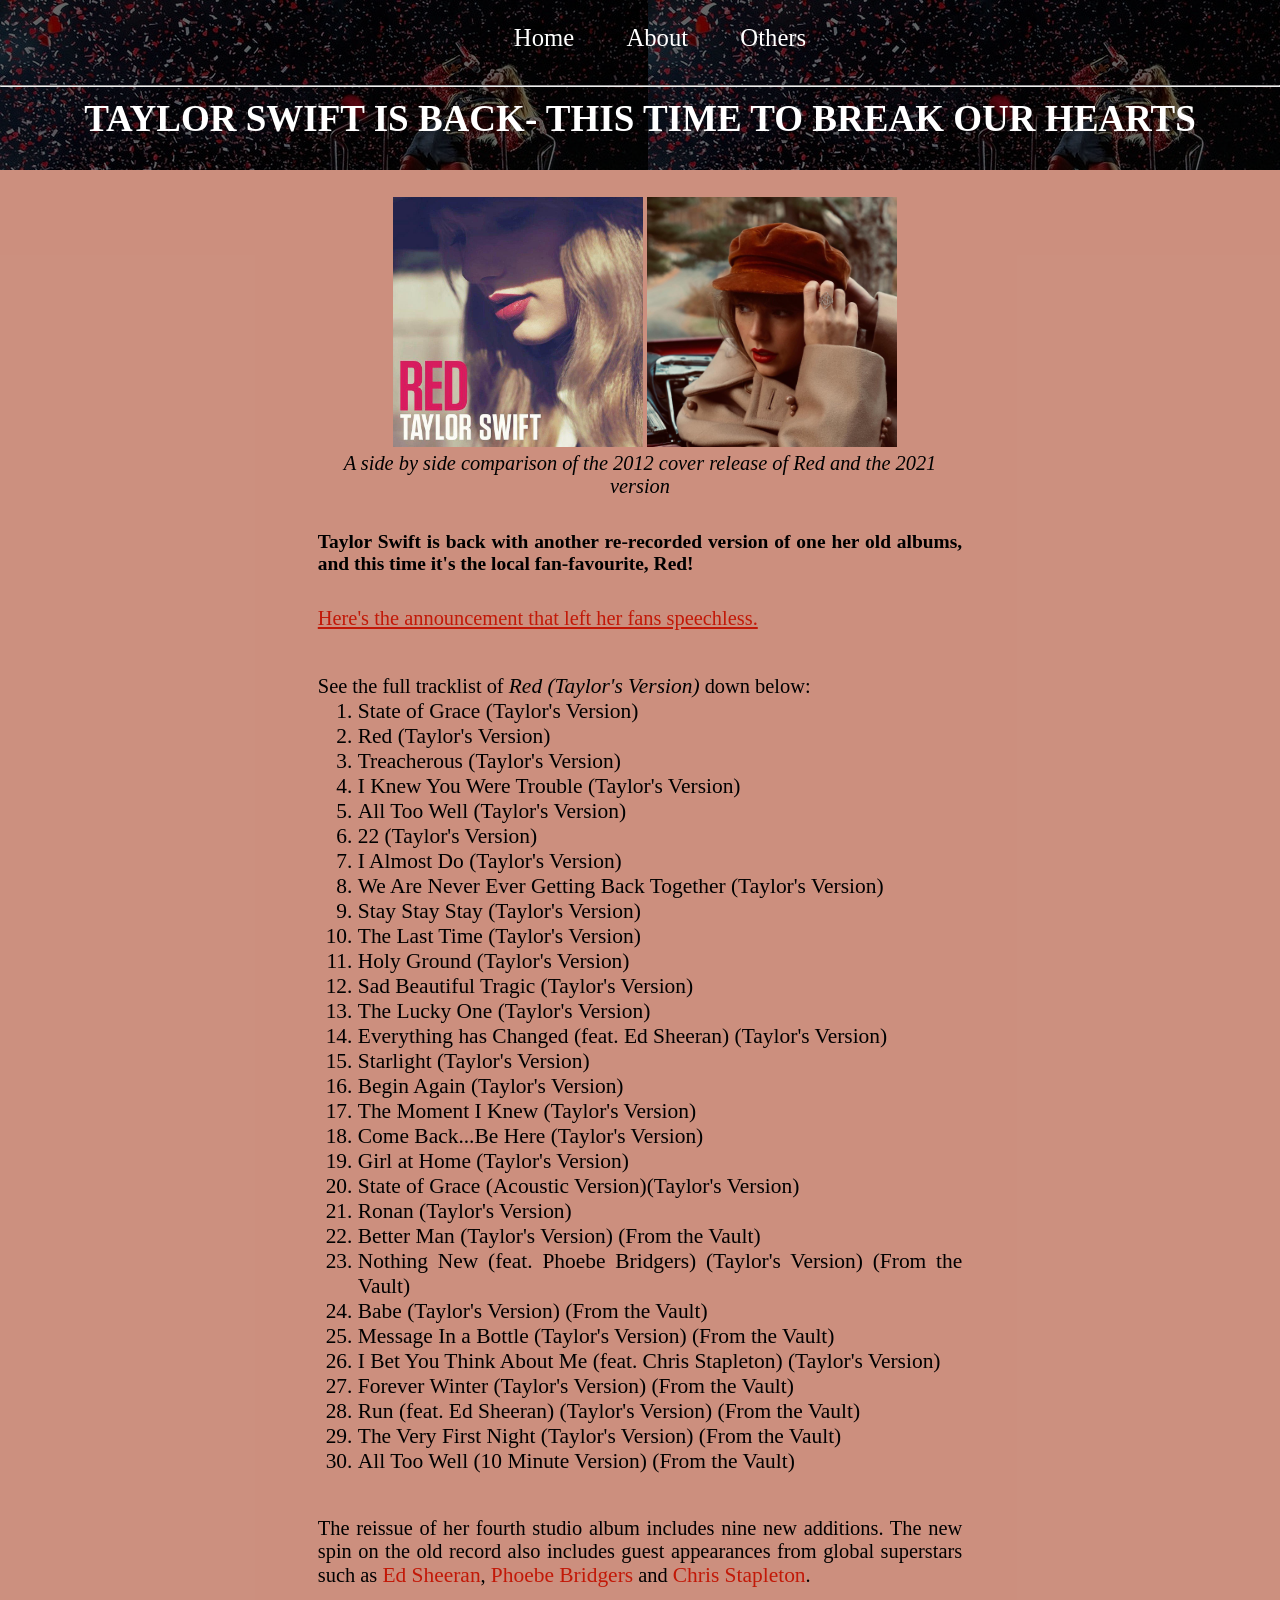
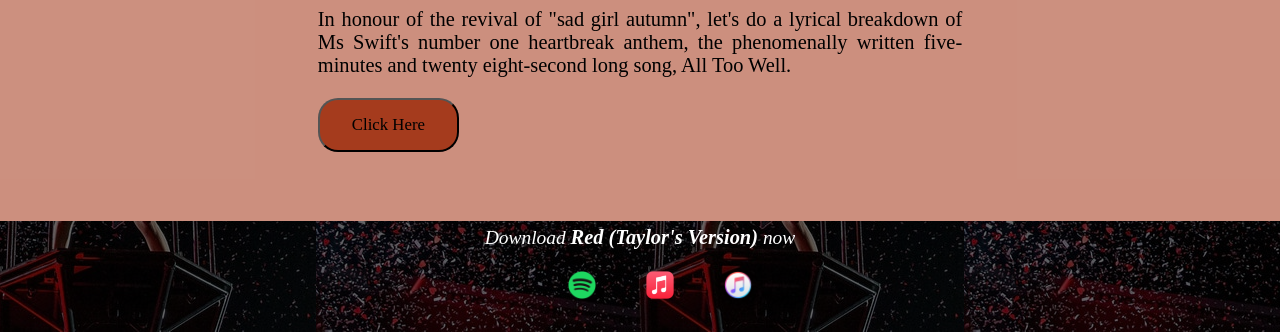
<file: index.html>
<!DOCTYPE html>
<!--tells the browser that this is a HTML5 document-->

<html lang="en">
<!--tells the browser that everything inside it is html
'lang' attribute declares the language of the webpage, in this case it's english-->

	<head>
	<!--stores information of the head of the page (top of the page)-->
	
		<meta charset="utf-8">
		<!--translates the letters, numbers & symbols used into bytes understood by computers-->
		
		<meta name="viewport" content="width=device-width, initial-scale=1.0">
		<!--'name=viewport' specifies the name for the metadata, in this case the view visible to the user,
		'content=width=device-width' resizes the webpage to the width of any device it is viewed on,
		'content initial-scale=1' sets the initial zoom of the webpage to not be zoomed in/out-->
		
		<title>
		Red Taylor's Version
		</title>
		<!--'title' tag will show the text within it as the title of the page-->
		
		<link rel="icon" href="pics/redlogo.png" type="image/png">
		<!--'rel' specifies the relationship between this file and the linked document, so the image it is linked to will become the icon in the page title,
		'href' sets the destination, in this case a picture saved in the same folder as this file,
		'type' specifies the media type and '/png' is the subtype-->
		
		<link rel="stylesheet" href="style.css">
		<!--links external CSS to style the webpage-->
		
	</head>
	<!--end of the head of the page-->
	
	<body>
	<!--main content of the webpage-->
	
		<header class="main-header">
		<!--'header' is used to indicate content at the top of the webpage-->
		<!--'class' is used to specify certain elements within a class for CSS styling,
		class name can be changed for each element, in this case the class for the header is 'main-header'-->
		
			<nav class="nav">
			<!--'nav' tag defines a set of navigation links-->
			
				<ul>
				<!--'ul' tag is used for an unordered list; elements in the list will not numbered-->
					
					<!--elements in a list (ordered and unordered) need to be placed within an 'li' tag-->
					<li><a href="index.html"> Home </a></li>
					<li><a href="about.html"> About </a></li>
					<li><a href="others.html"> Others </a></li>
					<!--'a' tag defines a hyperlink,
					'href' sets the destination of the hyperlink which will open on the same tab-->
					
				</ul>
				<!--end of unordered list tag-->
				
			</nav>
			<!--end of 'nav' tag-->
			
			<hr>
			<!--horizontal line-->
			
			<h1 class="headline">
			TAYLOR SWIFT IS BACK- THIS TIME TO BREAK OUR HEARTS
			</h1>
			<!-- 'h1' tag is the largest heading font size-->
			
		</header>
		<!--end of the page's header-->
		
		<section class="content container">
		<!--'section' tag defines a section in the file,
		'class=content container' refers to two classes within the same section for CSS styling-->
			
			<img class="cover" src="pics/redcover.jpg" alt="Red Album Cover">
			<span></span>
			<img class="cover" src="pics/taylorsversion.jpg" alt="Red (Taylor's Version) Album Cover">
			<!--'img' is the image tag in HTML,
			'src' refers to the image source,
			'pics' is the folder the image is from,
			'redcover.jpg' is the name of the image saved in the same folder as this file (changeable depending on the image to be used),
			'alt' is the alternate text that will appear if image cannot be displayed,
			'span' provides space between elements  whuch will appear in the same line-->
			
			<div>
			<!--'div' provides space between elements by making them appear in different lines-->
			
			<p class="comment">
			<!--'p' tag is for creating a formatted paragraph-->
			
			<small><i>
			<!--'small' tag makes the text appear smaller,
			'i' tag makes the text appear in italics-->
			
			A side by side comparison of the 2012 cover release of Red and the 2021 version
			
			</i></small>
			<!--end of 'i' and 'small' tag-->
			
			</p>
			<!--end of 'p' tag-->
			
			</div>
			<!--end of 'div' tag-->
			
			<h5>
			Taylor Swift is back with another re-recorded version of one her old albums, and this time it's the local fan-favourite, Red!
			</h5>
			
			<div class="tweet">
			<!--div tag is used here to enable the specification of a class for CSS styling-->
			
			<a href="https://twitter.com/taylorswift13/status/1405946647092371464?s=20" target="_blank">
			Here's the announcement that left her fans speechless.
			</a>
			<!--'a' tag defines a hyperlink,
			'href' sets the destination of the hyperlink,
			'target' sets how the hyperlink will be opened,
			'_blank' will open the hyperlink in a new tab,
			text between the start and end of the 'a' tag is the text that will be displayed as the hyperlink-->
			
			</div>
			<!--end of div tag-->
			
			<br><br>
			<!--creates line break-->
			
			<div>
			
			<p class="tracklist">
			See the full tracklist of <i>Red (Taylor's Version)</i> down below:
			
			<ol class="tracklist">
			<!--ordered list; elements within the 'li' tags will be numbered on the webpage-->
			
			<li>State of Grace (Taylor's Version)</li>
			<li>Red (Taylor's Version)</li>
			<li>Treacherous (Taylor's Version)</li>
			<li>I Knew You Were Trouble (Taylor's Version)</li>
			<li>All Too Well (Taylor's Version)</li>
			<li>22 (Taylor's Version)</li>
			<li>I Almost Do (Taylor's Version)</li>
			<li>We Are Never Ever Getting Back Together (Taylor's Version)</li>
			<li>Stay Stay Stay (Taylor's Version)</li>
			<li>The Last Time (Taylor's Version)</li>
			<li>Holy Ground (Taylor's Version)</li>
			<li>Sad Beautiful Tragic (Taylor's Version)</li>
			<li>The Lucky One (Taylor's Version)</li>
			<li>Everything has Changed (feat. Ed Sheeran) (Taylor's Version)</li>
			<li>Starlight (Taylor's Version)</li>
			<li>Begin Again (Taylor's Version)</li>
			<li>The Moment I Knew (Taylor's Version)</li>
			<li>Come Back...Be Here (Taylor's Version)</li>
			<li>Girl at Home (Taylor's Version)</li>
			<li>State of Grace (Acoustic Version)(Taylor's Version)</li>
			<li>Ronan (Taylor's Version)</li>
			<li>Better Man (Taylor's Version) (From the Vault)</li>
			<li>Nothing New (feat. Phoebe Bridgers) (Taylor's Version) (From the Vault)</li>
			<li>Babe (Taylor's Version) (From the Vault)</li>
			<li>Message In a Bottle (Taylor's Version) (From the Vault)</li>
			<li>I Bet You Think About Me (feat. Chris Stapleton) (Taylor's Version)</li>
			<li> Forever Winter (Taylor's Version) (From the Vault)</li>
			<li>Run (feat. Ed Sheeran) (Taylor's Version) (From the Vault)</li>
			<li>The Very First Night (Taylor's Version) (From the Vault)</li>
			<li>All Too Well (10 Minute Version) (From the Vault)</li>
			
			</ol>
			<!--end of the ordered list-->
			
			<br>
			<!--line break-->
			
			</p>
			
			</div>
			
			<div>
			
			<p class="content2">
			The reissue of her fourth studio album includes nine new additions. The new spin on the old record also includes guest appearances from global superstars such as <a href="https://en.wikipedia.org/wiki/Ed_Sheeran" target="_blank">Ed Sheeran</a>, <a href="https://en.wikipedia.org/wiki/Phoebe_Bridgers" target="_blank">Phoebe Bridgers</a> and <a href="https://en.wikipedia.org/wiki/Chris_Stapleton" target="_blank">Chris Stapleton</a>.
			</p>
			
			</div>
			
			<div>
			
			<p>
			In honour of the revival of "sad girl autumn", let's do a lyrical breakdown of Ms Swift's number one heartbreak anthem, the phenomenally written five-minutes and twenty eight-second long song, All Too Well.
			</p>
			
			</div>
			
			<button class="button" type="button">
			<a href="lbd.html"> Click Here </a>
			</button>
			<!--'button' tag defines a clickable button,
			designating the 'class=button' enables the class of the button to be specified for CSS styling,
			'type' specifies the type of button, in this case it's just a clickable button-->
			
		</section>
		<!--end of section tag-->
		
		<br><br>

		<footer class="footer">
		<!--'footer' tag indicates the content within it will always be under the other content of the webpage-->
		
			<i>Download <b>Red (Taylor's Version)</b> now</i>
			<!--'b' tag makes the text appear bolded-->
			
			<ul>
				<li>
				<a href="https://redtaylorsversion.taylorswift.com/" target="_blank">
				<img class="download" src="pics/spotify.png" alt="Spotify Logo">
				</a>
				</li>
				<li>
				<a href="https://music.apple.com/us/album/1590368448?ign-itscg=30440&ign-itsct=catchall_p2" target="_blank">
				<img class="download" src="pics/applemusic.png" alt="Apple Music Logo">
				</a>
				</li>
				<li>
				<a href="https://music.apple.com/us/album/1589139584?ign-itscg=30440&ign-itsct=catchall_p3" target="_blank">
				<img class="download" src="pics/itunes.png" alt="iTunes Logo">
				</a>
				</li>
			</ul>
			
		</footer>
		<!--end of the footer-->
		
	</body>
	<!--end of the webpage's content-->

</html>
<!--end of the html file-->
</file>
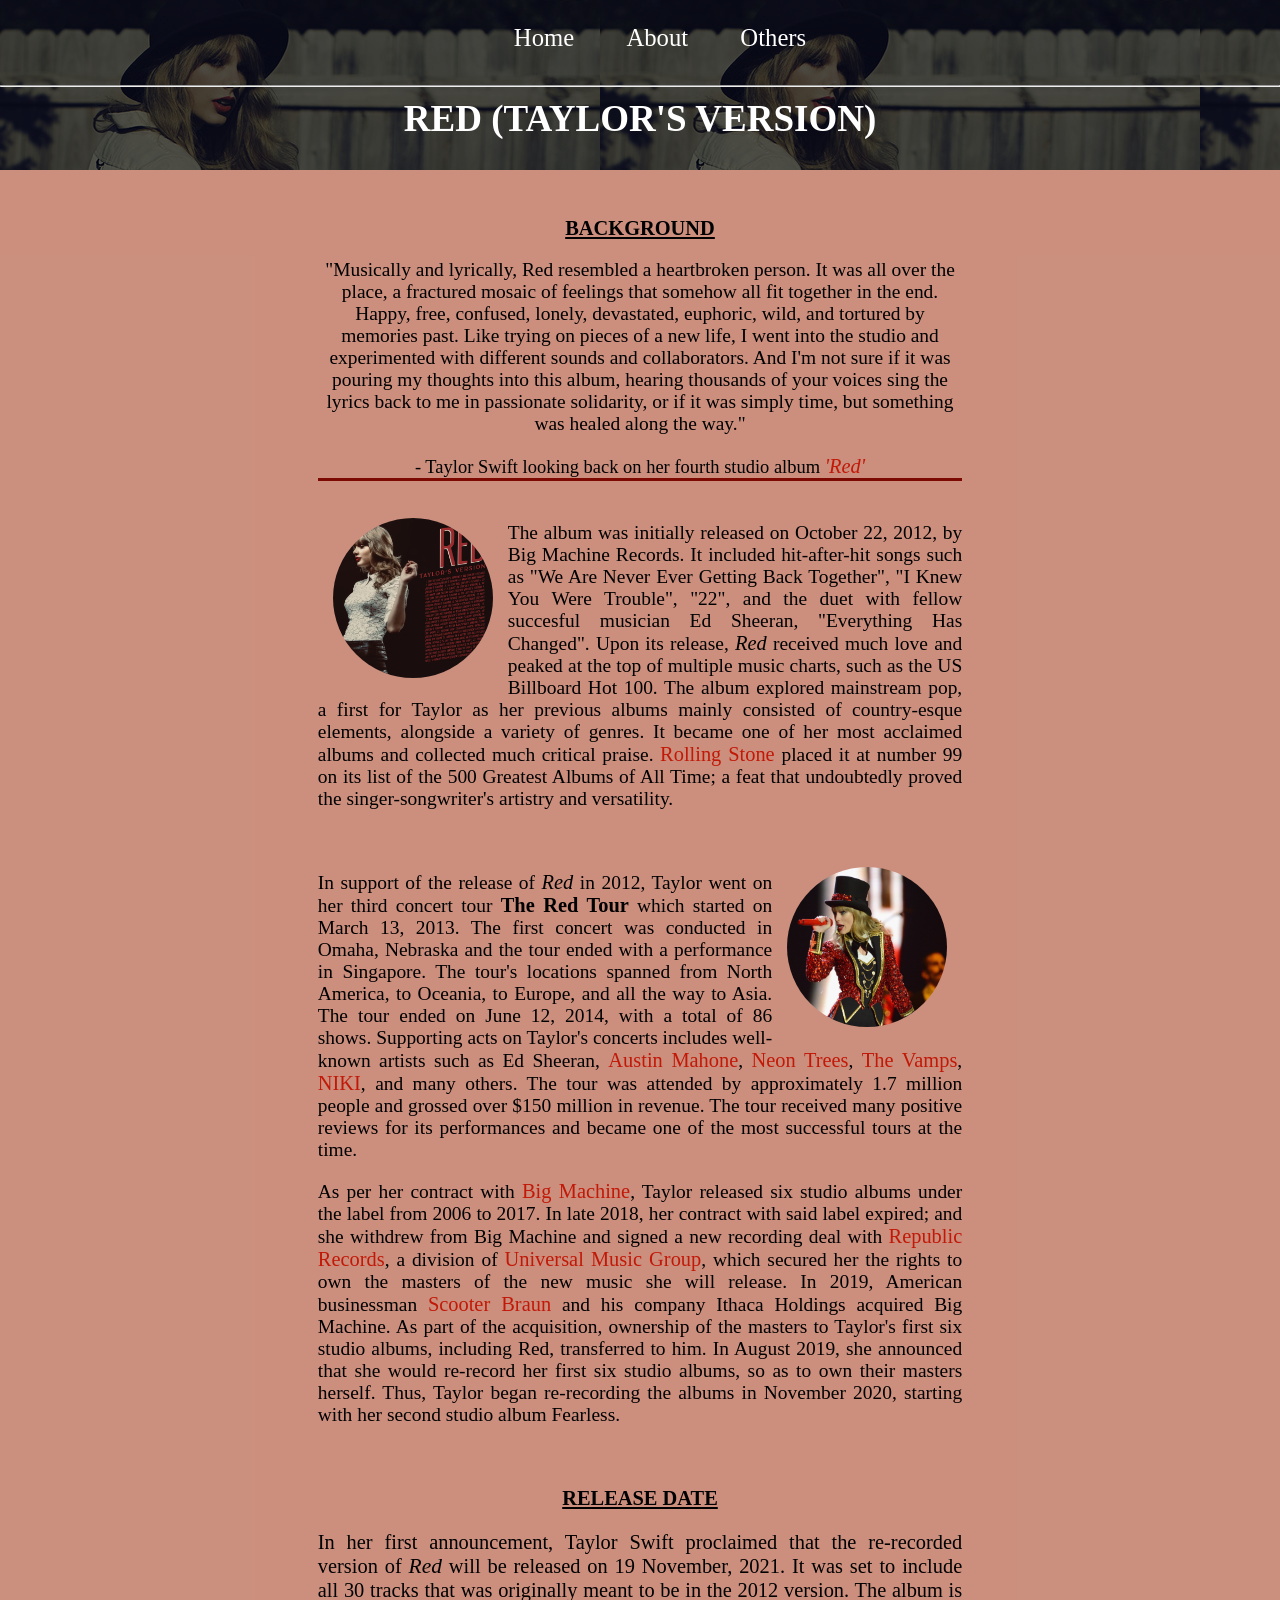
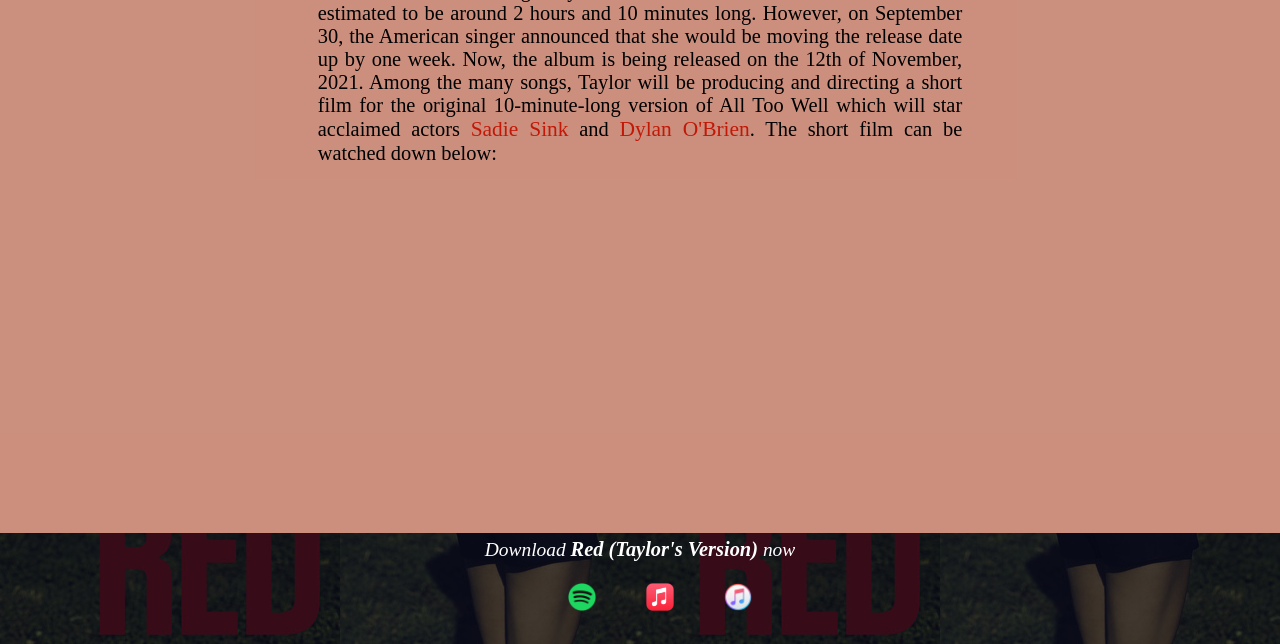
<file: about.html>
<!DOCTYPE html>
<!--tells the browser that this is a HTML5 document-->

<html lang="en">
<!--tells the browser that everything inside it is html
'lang' attribute declares the language of the webpage, in this case it's english-->

	<head>
	<!--stores information of the head of the page (top of the page)-->
	
		<meta charset="utf-8">
		<!--translates the letters, numbers & symbols used into bytes understood by computers-->
		
		<meta name="viewport" content="width=device-width, initial-scale=1.0">
		<!--'name=viewport' specifies the name for the metadata, in this case the view visible to the user,
		'content=width=device-width' resizes the webpage to the width of any device it is viewed on,
		'content initial-scale=1' sets the initial zoom of the webpage to not be zoomed in/out-->
		
		<title>
		Red Taylor's Version
		</title>
		<!--'title' tag will show the text within it as the title of the page-->
		
		<link rel="icon" href="pics/redlogo.png" type="image/png">
		<!--'rel' specifies the relationship between this file and the linked document, so the image it is linked to will become the icon in the page title,
		'href' sets the destination, in this case a picture saved in the same folder as this file,
		'type' specifies the media type and '/png' is the subtype-->
		
		<link rel="stylesheet" href="style3.css">
		<!--links external CSS to style the webpage-->
		
	</head>
	<!--end of the head of the page-->
	
	
	<body>
	<!--main content of the webpage-->
	
		<header class="main-header">
		<!--'header' tag is used to indicate content at the top of the webpage-->
		<!--'class' is used to specify certain elements within a class for CSS styling,
		class name can be changed for each element, in this case the class for the header is 'main-header'-->
		
			<nav class="nav">
			<!--'nav' tag defines a set of navigation links-->
			
				<ul>
				<!--'ul' tag is used for an unordered list; elements in the list will not numbered-->
					
					<!--elements in a list (ordered and unordered) needs to be placed within an 'li' tag-->
					<li><a href="index.html"> Home </a></li>
					<li><a href="about.html"> About </a></li>
					<li><a href="others.html"> Others </a></li>
					<!--'a' tag defines a hyperlink,
					'href' sets the destination of the hyperlink which will open on the same tab-->
					
				</ul>
				<!--end of unordered list tag-->
				
			</nav>
			<!--end of 'nav' tag-->
			
			<hr>
			<!--horizontal line-->
			
			<h1 class="headline">
			RED (TAYLOR'S VERSION)
			</h1>
			<!--'h1' tag is the largest heading font size-->
			
		</header>
		<!--end of the header-->
		
		<section class="content container">
		<!--'section' tag defines a section in the file,
		'class=content container' refers to two classes within the same section for CSS styling-->
		
		<h3 class="title">
		<ins>
		BACKGROUND
		</ins>
		</h3>
		<!--'h3' is the third largest heading font size,
		'ins' makes the text appeared underlined on the webpage-->
		
		<p class="title">
		<!--'p' tag is for creating a formatted paragraph-->
		
		"Musically and lyrically, Red resembled a heartbroken person. It was all over the place, a fractured mosaic of feelings that somehow all fit together in the end. Happy, free, confused, lonely, devastated, euphoric, wild, and tortured by memories past. Like trying on pieces of a new life, I went into the studio and experimented with different sounds and collaborators. And I'm not sure if it was pouring my thoughts into this album, hearing thousands of your voices sing the lyrics back to me in passionate solidarity, or if it was simply time, but something was healed along the way."
		
		</p>
		<!--end of 'p' tag-->
		
		<div class="comment">
		<!--'div' tag gives space between elements by making them appear in different lines-->
		
		<small>
		<!--'small' tag makes the text within it appear smaller-->
		
		- Taylor Swift looking back on her fourth studio album
		
		<i>
		<!--'i' tag makes the text appear in italics-->
		
		<a href="https://en.wikipedia.org/wiki/Red_(Taylor_Swift_album)" target="_blank">'Red'</a>
		<!--'href' sets the destination of the hyperlink,
		'target' sets how the link will be opened,
		'_blank' opens the hyperlink in a new tab-->
		
		</i>
		<!--end of 'i' tag-->
		
		</small>
		<!--end of 'small' tag-->
		
		</div>
		<!--end of div tag-->
		
		
		<br>
		<!--'br' tag creates a line break-->
		
		<img class="image1" src="pics/rednew.jpg" alt="Red (Taylor's Version Album Cover">
		<!--'img' is the image tag for HTML,
		'src' refers to the image source,
		'pics/' is the folder the image is from,
		'rednew.jpg' is the name of the image saved in the same folder as this file (changeable depending on the image to be used),
		'alt' is the alternate text that will appear if image cannot be displayed-->
		
		<p class="paragraph">
		The album was initially released on October 22, 2012, by Big Machine Records. It included hit-after-hit songs such as "We Are Never Ever Getting Back Together", "I Knew You Were Trouble", "22", and the duet with fellow succesful musician Ed Sheeran, "Everything Has Changed". Upon its release, <i>Red</i> received much love and peaked at the top of multiple music charts, such as the US Billboard Hot 100. The album explored mainstream pop, a first for Taylor as her previous albums mainly consisted of country-esque elements, alongside a variety of genres. It became one of her most acclaimed albums and collected much critical praise. <a href="https://www.rollingstone.com/" target="_blank"> Rolling Stone </a> placed it at number 99 on its list of the 500 Greatest Albums of All Time; a feat that undoubtedly proved the singer-songwriter's artistry and versatility.
		</p>
		
		<br>
		<!--line break-->
		
		<img class="image2" src="pics/tourpic.jpg" alt="Taylor Swift on the Red Tour">
		<p class="paragraph">
		In support of the release of <i>Red</i> in 2012, Taylor went on her third concert tour <b>The Red Tour</b> which started on March 13, 2013. The first concert was conducted in Omaha, Nebraska and the tour ended with a performance in Singapore. The tour's locations spanned from North America, to Oceania, to Europe, and all the way to Asia. The tour ended on June 12, 2014, with a total of 86 shows. Supporting acts on Taylor's concerts includes well-known artists such as Ed Sheeran, <a href="https://en.wikipedia.org/wiki/Austin_Mahone" target="_blank">Austin Mahone</a>, <a href="https://en.wikipedia.org/wiki/Neon_Trees" target="_blank">Neon Trees</a>, <a href="https://en.wikipedia.org/wiki/The_Vamps_(British_band)" target="_blank">The Vamps</a>, <a href="https://en.wikipedia.org/wiki/Niki_(singer)" target="_blank">NIKI</a>, and many others. The tour was attended by approximately 1.7 million people and grossed over $150 million in revenue. The tour received many positive reviews for its performances and became one of the most successful tours at the time.
		</p>

		<p class="paragraph">
		As per her contract with <a href="https://www.bigmachinelabelgroup.com/" target="_blank">Big Machine</a>, Taylor released six studio albums under the label from 2006 to 2017. In late 2018, her contract with said label expired; and she withdrew from Big Machine and signed a new recording deal with <a href="https://www.republicrecords.com/" target="_blank">Republic Records</a>, a division of <a href="https://www.universalmusic.com/" target="_blank">Universal Music Group</a>, which secured her the rights to own the masters of the new music she will release. In 2019, American businessman <a href="https://en.wikipedia.org/wiki/Scooter_Braun" target="_blank">Scooter Braun</a> and his company Ithaca Holdings acquired Big Machine. As part of the acquisition, ownership of the masters to Taylor's first six studio albums, including Red, transferred to him. In August 2019, she announced that she would re-record her first six studio albums, so as to own their masters herself. Thus, Taylor began re-recording the albums in November 2020, starting with her second studio album Fearless.
		</p>
		
		<br>
		
		<h3 class="title">
		<ins>
		RELEASE DATE
		</ins>
		</h3>
		
		<div>
		
		<p class="paragraph">
		In her first announcement, Taylor Swift proclaimed that the re-recorded version of <i>Red</i> will be released on 19 November, 2021. It was set to include all 30 tracks that was originally meant to be in the 2012 version. The album is estimated to be around 2 hours and 10 minutes long. However, on September 30, the American singer announced that she would be moving the release date up by one week. Now, the album is being released on the 12th of November, 2021. Among the many songs, Taylor will be producing and directing a short film for the original 10-minute-long version of All Too Well which will star acclaimed actors <a href="https://en.wikipedia.org/wiki/Sadie_Sink" target="_blank">Sadie Sink</a> and <a href="https://en.wikipedia.org/wiki/Dylan_O%27Brien" target="_blank">Dylan O'Brien</a>. The short film can be watched down below:
		</p>
		
		</div>
		
		<div class="video">
		
		<iframe width="878" height="494" src="https://www.youtube.com/embed/tollGa3S0o8" title="YouTube video player" allow="accelerometer; autoplay; clipboard-write; encrypted-media; gyroscope; picture-in-picture" allowfullscreen></iframe>
		<!--'iframe' tag defines an inline frame,
		it is used to embed another document within a HTML file-->
		
		</div>
		
		</section>
		<!--end of section tag-->
		
		<footer class="footer">
		<!--'footer' tag indicates the content within it will always be under the other content of the webpage-->
		
			<i>Download <b>Red (Taylor's Version)</b> now</i>
			<!--'b' tag makes the text appear bolded-->
			
			<ul>
				<li>
				<a href="https://redtaylorsversion.taylorswift.com/" target="_blank">
				<img class="download" src="pics/spotify.png" alt="Spotify Logo">
				</a>
				</li>
				<li>
				<a href="https://music.apple.com/us/album/1590368448?ign-itscg=30440&ign-itsct=catchall_p2" target="_blank">
				<img class="download" src="pics/applemusic.png" alt="Apple Music Logo">
				</a>
				</li>
				<li>
				<a href="https://music.apple.com/us/album/1589139584?ign-itscg=30440&ign-itsct=catchall_p3" target="_blank">
				<img class="download" src="pics/itunes.png" alt="iTunes logo">
				</a>
				</li>
			</ul>
			
		</footer>
		<!--end of the footer of the page-->
		
	</body>
	<!--end of the webpage's content-->

</html>
<!--end of the html file-->
</file>
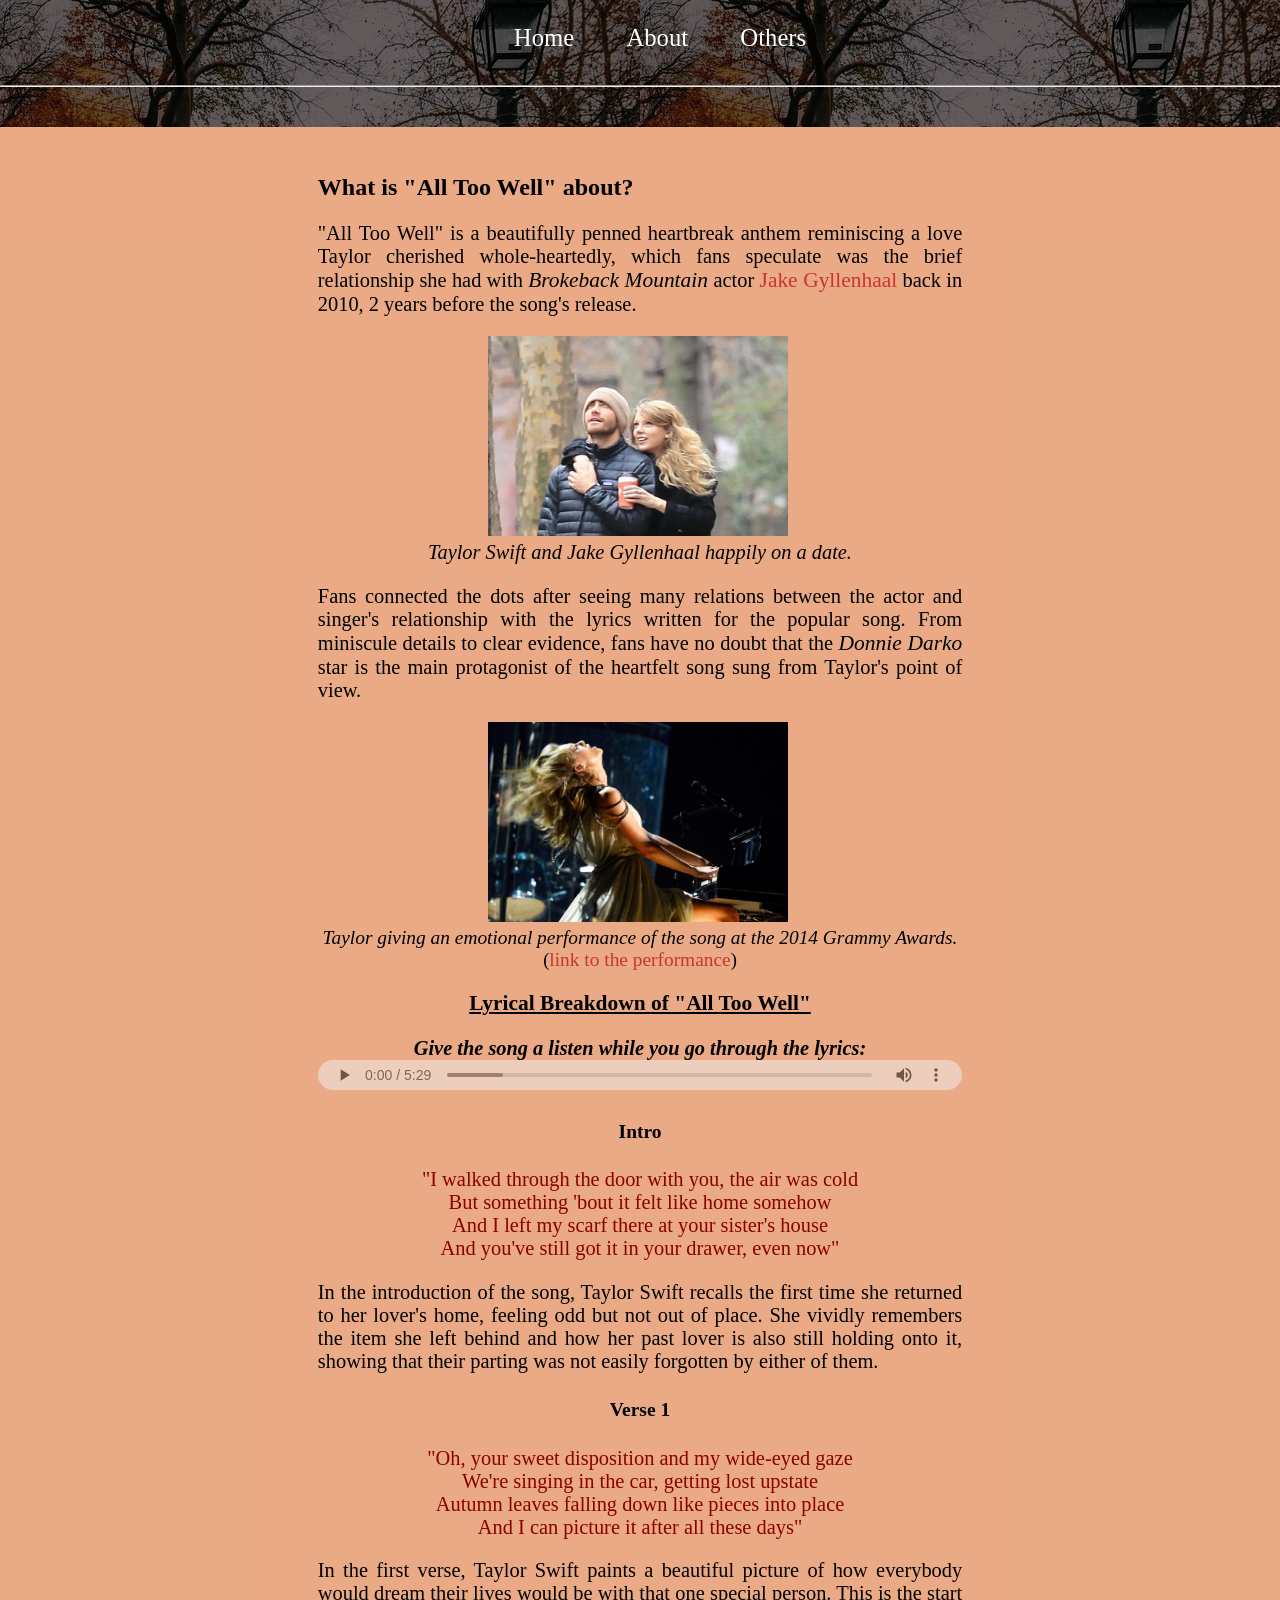
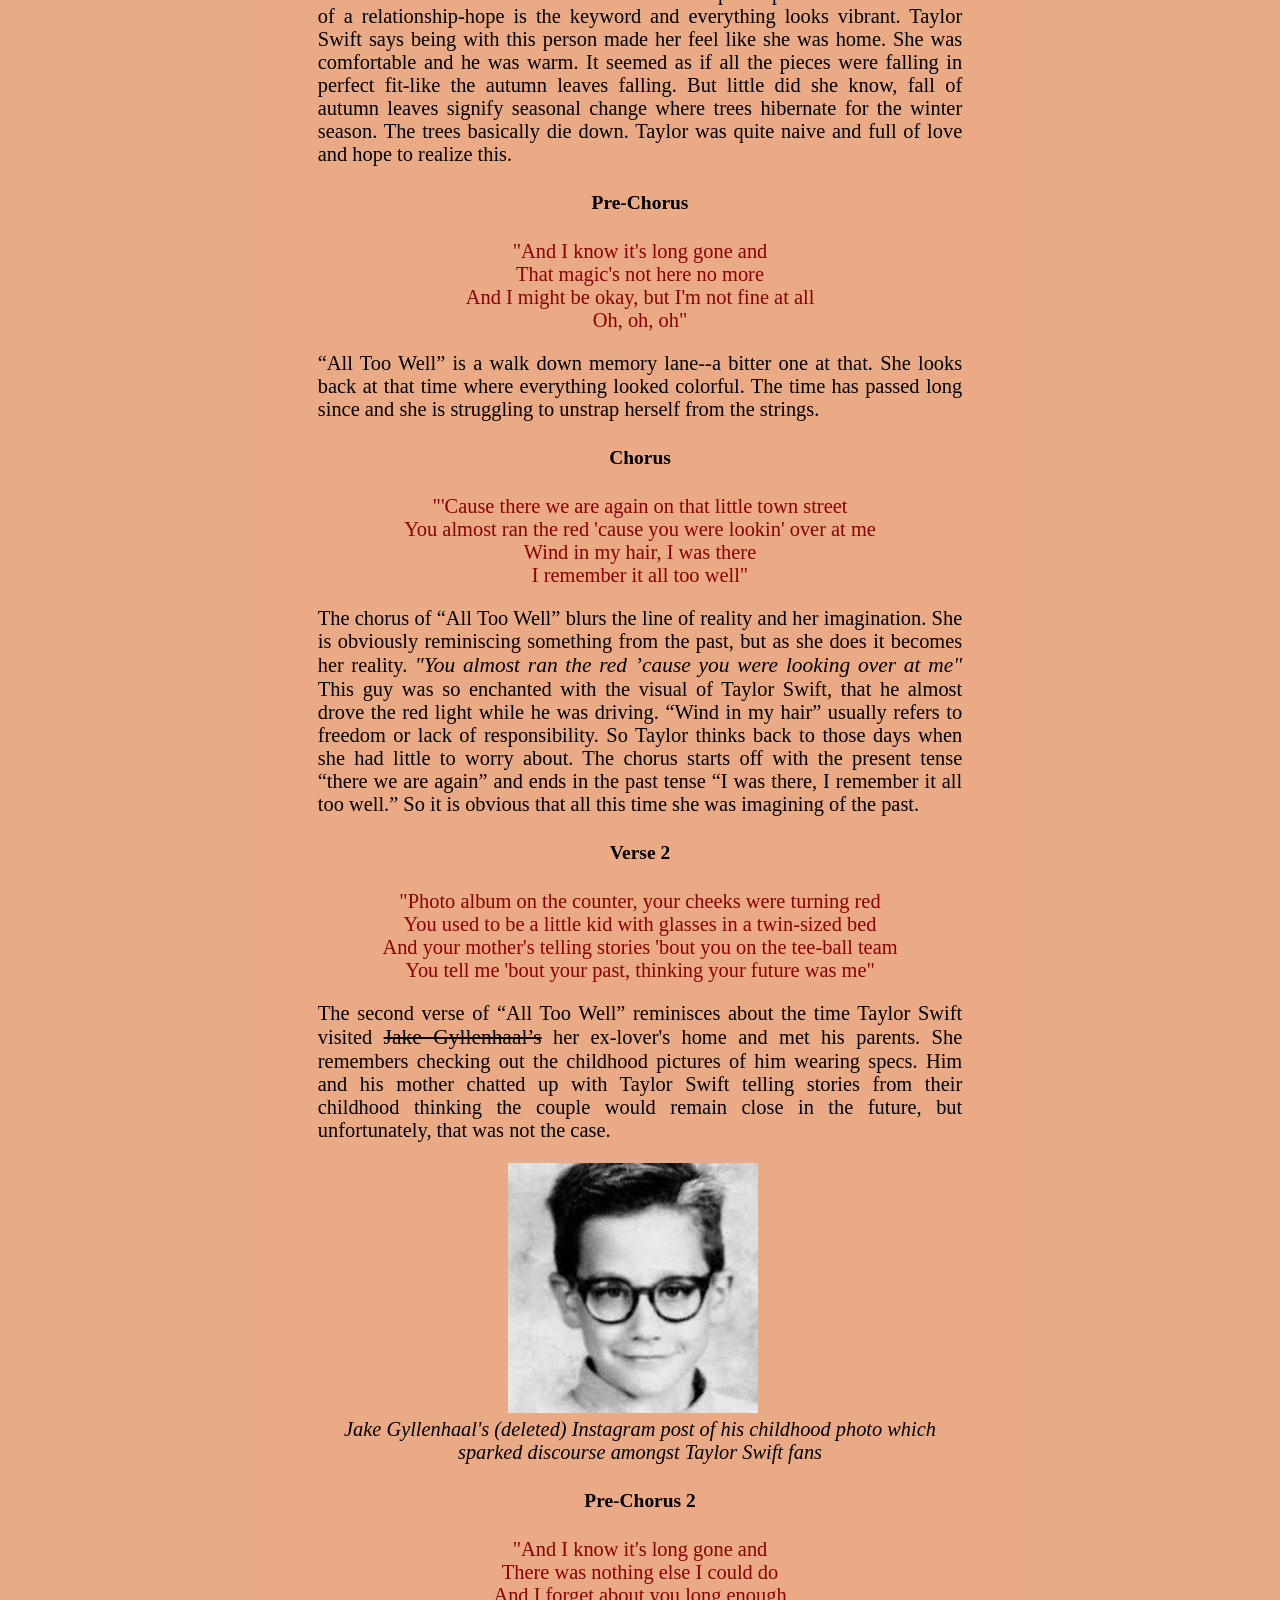
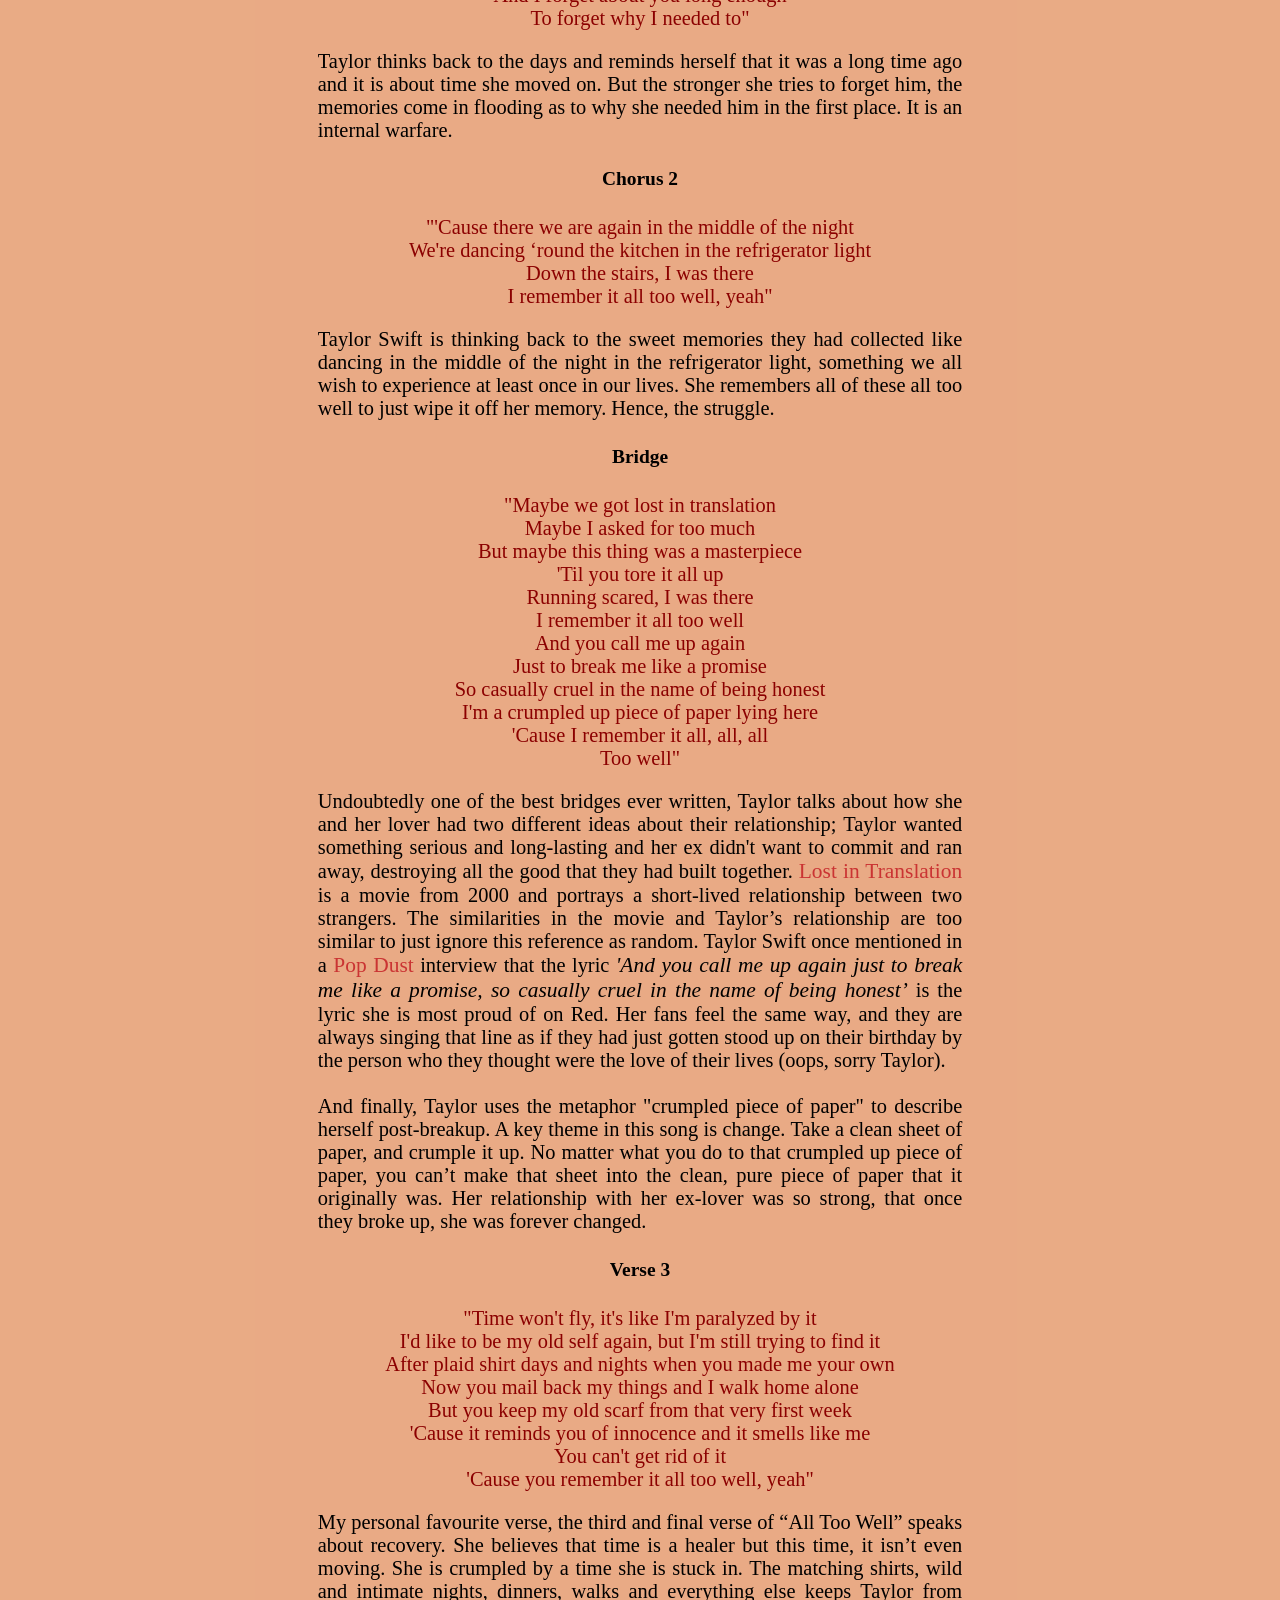
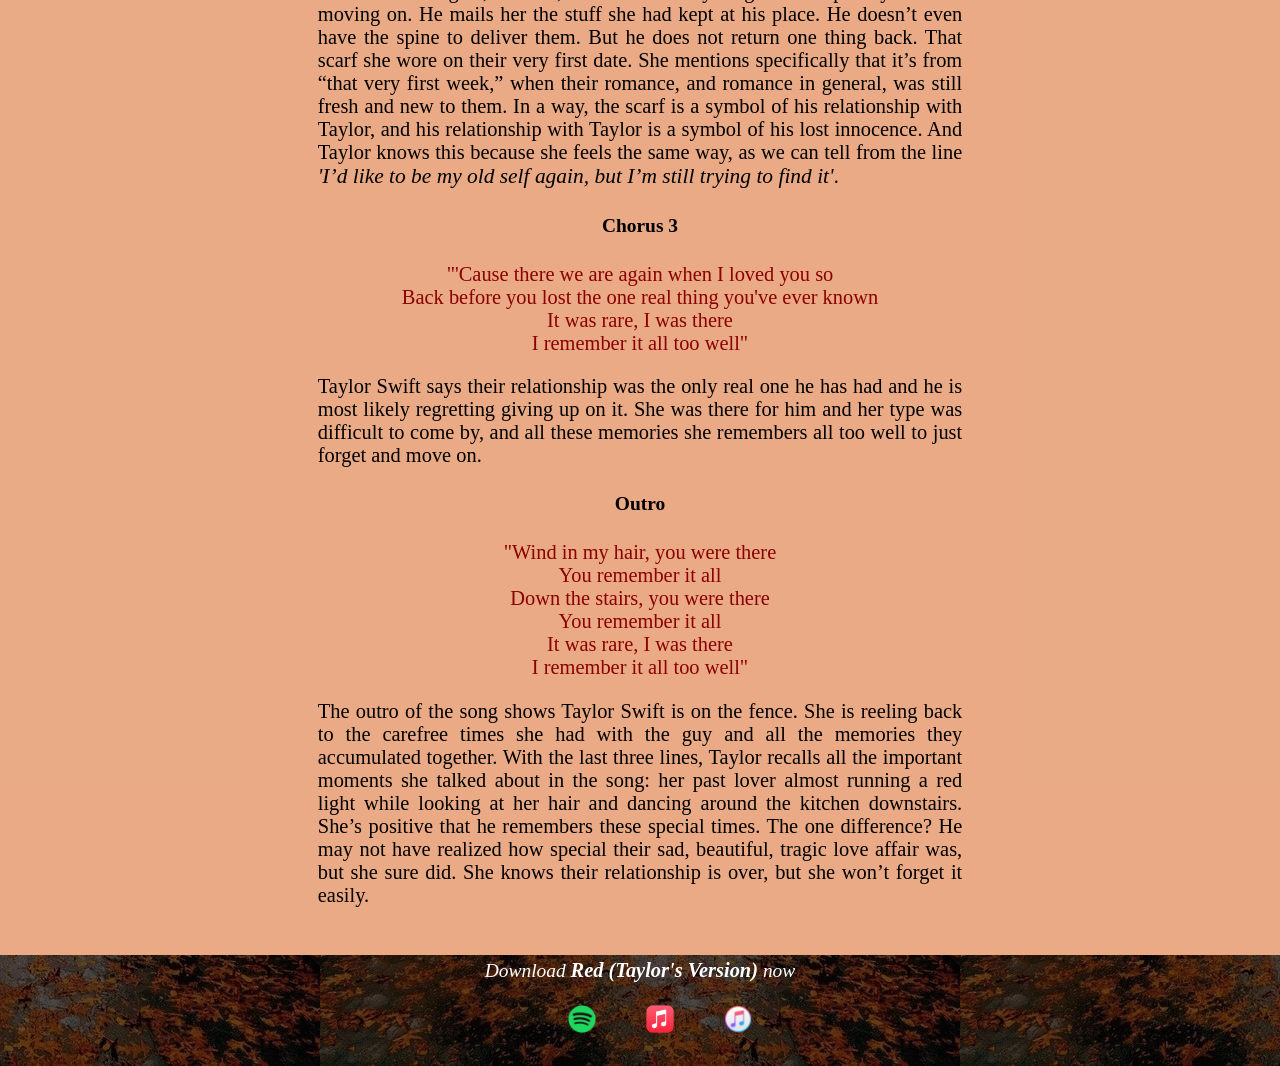
<file: lbd.html>
<!DOCTYPE html>
<!--tells the browser that this is a HTML5 document-->

<html lang="en">
<!--tells the browser that everything inside it is html,
'lang' attribute declares the language of the webpage, in this case it's english-->

	<head>
	<!--stores information of the head of the page (top of the page)-->
	
		<meta charset="utf-8">
		<!--translates the letters, numbers & symbols used into bytes understood by computers-->
		
		<meta name="viewport" content="width=device-width, initial-scale=1.0">
		<!--'name=viewport' specifies the name for the metadata, in this case the view visible to the user,
		'content=width=device-width' resizes the webpage to the width of any device it is viewed on,
		'content initial-scale=1' sets the initial zoom of the webpage to not be zoomed in/out-->
		
		<title>
		All Too Well
		</title>
		<!--'title' tag will show the text within it as the title of the page-->
		
		<link rel="icon" href="pics/redlogo.png" type="image/png">
		<!--'rel' specifies the relationship between this file and the linked document, so the image it is linked to will become the icon in the page title,
		'href' sets the destination, in this case a picture saved in the same folder as this file,
		'type' specifies the media type and '/png' is the subtype-->
		
		<link rel="stylesheet" href="style2.css">
		<!--links external CSS to style the webpage-->
		
	</head>
	<!--end of the head of the page-->
	
	<body>
	<!--main content of the webpage-->
	
		<header class="main-header">
		<!--'header' tag is used to indiciate content at the top of the webpage-->
		<!--'class' is used to specify certain elements within a class for CSS styling,
		class name can be changed for each element, in this case the class for the header is 'main-header'-->
		
			<nav class="nav">
			<!--'nav' tag defines a set of navigation links-->
			
				<ul>
				<!--'ul' tag is used for an unordered list; elements in the list will not numbered-->
					
					<!-- elements in a list (ordered and unordered) needs to be placed within an 'li' tag-->
					<li><a href="index.html"> Home </a></li>
					<li><a href="about.html"> About </a></li>
					<li><a href="others.html"> Others </a></li>
					<!--'a' tag defines a hyperlink,
					'href' sets the destination of the hyperlink which will open on the same tab-->
					
				</ul>
				<!--end of unordered list tag-->
				
			</nav>
			<!--end of 'nav' tag-->
			
			<hr>
			<!--horizontal line-->
			
		</header>
		<!--end of the page's header-->
		
		<section class="content container">
		<!--'section' tag defines a section in the file,
		'class=content container' refers to two classes within the same section for CSS styling-->
		
			<h2 class="title1">
			What is "All Too Well" about?
			</h2>
			<!--'h2' tag is the second largest heading font size-->
			
			<div>
			<!--'div' provides space between elements by making them appear in different lines-->
			
			<p>
			"All Too Well" is a beautifully penned heartbreak anthem reminiscing a love Taylor cherished whole-heartedly, which fans speculate was the brief relationship she had with <i> Brokeback Mountain </i> actor <a href="https://en.wikipedia.org/wiki/Jake_Gyllenhaal" target="_blank">Jake Gyllenhaal</a> back in 2010, 2 years before the song's release.
			</p>
			<!--'p' tag is for creating a formatted paragraph,
			'href' sets the destination of the hyperlink,
			'target' sets how the link will be opened,
			'_blank' opens the hyperlink in a new tab
			'i' tag makes the text within it appear in italics-->
			
			</div>
			<!--end of div tag-->
			
			<div>
			
			<img class="image" src="pics/date.jpg" alt="Taylor and Jake on a date">
			<!--'img' is the image tag for HTML,
			'class' specifies the content within the div tag into a certain class for CSS styling,
			'src' refers to the image source,
			'pics/' is the folder the image is from,
			'date.jpg' is the name of the image saved in the same folder as this file (changeable depending on the image to be used),
			'alt' is the alternate text that will appear if image cannot be displayed-->
			
			</div>
			
			<div>
			
			<p class="comment">
			<!--start of a formatted paragraph-->
			
			<small><i> Taylor Swift and Jake Gyllenhaal happily on a date. </i></small>
			<!--'small' tag makes the text within it appear smaller,
			'i' tag makes the text appear in italics-->
			
			</p>
			<!--end of a formatted paragraph-->
			
			</div>
			
			<div>
			
			<p>
			Fans connected the dots after seeing many relations between the actor and singer's relationship with the lyrics written for the popular song. From miniscule details to clear evidence, fans have no doubt that the <i>Donnie Darko</i> star is the main protagonist of the heartfelt song sung from Taylor's point of view.
			</p>
			
			</div>
			
			<div>
			
			<img class="image" src="pics/grammy.jpg" alt="Taylor Swift 2014 Grammy Performance">
			
			</div>
			
			<p class="comment"> 
			<small><i>Taylor giving an emotional performance of the song at the 2014 Grammy Awards.</i>
			<br>(<a href="https://www.youtube.com/watch?v=tDBToV_MD-k" target="_blank">link to the performance</a>)</small>
			</p>
			
			<div>
			
			<h3 class="title2">
			<ins>
			Lyrical Breakdown of "All Too Well"
			</ins>
			</h3>
			<!--'ins' tag makes the text appear underlined,
			'h3' tag is the third largest heading font size-->
			
			</div>
			
			<p class="comment">
			
			<small>
			<i>
			<b>
			Give the song a listen while you go through the lyrics: 
			</b>
			</i>
			</small>
			<!--'b' tag makes the text within it appear bolded-->
			
			</p>
			
			<audio controls class="player">
				<source src="audio/alltoowell.mp3" type="audio/mpeg">
			</audio>
			<!--'audio' tag plays an audio in the HTML file,
			'controls' adds audio control like play, pause and volume,
			'class' specifies the class of an element for CSS styling,
			'src' defines where the audio file is from,
			'type' specifies the media type and '/mpeg' is the subtype-->
		
			<h4 class="heading">
			Intro
			</h4>
			<!--'h4' tag is the fourth largest heading font size-->
			
			<div>
			
			<p class="lyrics">
			"I walked through the door with you, the air was cold <br>
			But something 'bout it felt like home somehow <br>
			And I left my scarf there at your sister's house <br>
			And you've still got it in your drawer, even now" <br>
			</p>
			
			<!--'br' tags creates a line break in a text-->
			
			<p>
			In the introduction of the song, Taylor Swift recalls the first time she returned to her lover's home, feeling odd but not out of place. She vividly remembers the item she left behind and how her past lover is also still holding onto it, showing that their parting was not easily forgotten by either of them.
			</p>
			
			</div>
			
			<h4 class="heading">
			Verse 1
			</h4>
			
			<div>
			
			<p class="lyrics">
			"Oh, your sweet disposition and my wide-eyed gaze <br>
			We're singing in the car, getting lost upstate <br>
			Autumn leaves falling down like pieces into place <br>
			And I can picture it after all these days" <br>
			</p>
			
			<p>
			In the first verse, Taylor Swift paints a beautiful picture of how everybody would dream their lives would be with that one special person. This is the start of a relationship-hope is the keyword and everything looks vibrant. Taylor Swift says being with this person made her feel like she was home. She was comfortable and he was warm. It seemed as if all the pieces were falling in perfect fit-like the autumn leaves falling. But little did she know, fall of autumn leaves signify seasonal change where trees hibernate for the winter season. The trees basically die down. Taylor was quite naive and full of love and hope to realize this.
			</p>
			
			</div>
			
			<h4 class="heading">
			Pre-Chorus
			</h4>
			
			<div>
			
			<p class="lyrics">
			"And I know it's long gone and <br>
			That magic's not here no more <br>
			And I might be okay, but I'm not fine at all <br>
			Oh, oh, oh" <br>
			</p>
			
			<p>
			“All Too Well” is a walk down memory lane--a bitter one at that. She looks back at that time where everything looked colorful. The time has passed long since and she is struggling to unstrap herself from the strings.
			</p>
			
			</div>
			
			<h4 class="heading">
			Chorus
			</h4>
			
			<div>
			
			<p class="lyrics">
			"'Cause there we are again on that little town street <br>
			You almost ran the red 'cause you were lookin' over at me <br>
			Wind in my hair, I was there <br>
			I remember it all too well" <br>
			</p>
			
			<p>
			The chorus of “All Too Well” blurs the line of reality and her imagination. She is obviously reminiscing something from the past, but as she does it becomes her reality. <i>"You almost ran the red ’cause you were looking over at me"</i> This guy was so enchanted with the visual of Taylor Swift, that he almost drove the red light while he was driving. “Wind in my hair” usually refers to freedom or lack of responsibility. So Taylor thinks back to those days when she had little to worry about. The chorus starts off with the present tense “there we are again” and ends in the past tense “I was there, I remember it all too well.” So it is obvious that all this time she was imagining of the past.
			</p>
			
			</div>
			
			<h4 class="heading">
			Verse 2
			</h4>
			
			<div>
			
			<p class="lyrics">
			"Photo album on the counter, your cheeks were turning red <br>
			You used to be a little kid with glasses in a twin-sized bed <br>
			And your mother's telling stories 'bout you on the tee-ball team <br>
			You tell me 'bout your past, thinking your future was me" <br>
			</p>
			
			<p>
			The second verse of “All Too Well” reminisces about the time Taylor Swift visited <del>Jake Gyllenhaal’s</del> her ex-lover's home and met his parents. She remembers checking out the childhood pictures of him wearing specs. Him and his mother chatted up with Taylor Swift telling stories from their childhood thinking the couple would remain close in the future, but unfortunately, that was not the case. 
			</p>
			
			<!--'del' tag strikes a line through the text within it, indicating that it has been "deleted"-->

			
			<img class="image2" src="pics/instapost.jpg" alt="Jake Gyllenhaal Instagram Post">
			
			<p class="comment">
			<small><i>
			Jake Gyllenhaal's (deleted) Instagram post of his childhood photo which sparked discourse amongst Taylor Swift fans
			</i></small>
			</p>
			
			</div>
			
			<h4 class="heading">
			Pre-Chorus 2
			</h4>
			
			<div>
			
			<p class="lyrics">
			"And I know it's long gone and <br>
			There was nothing else I could do <br>
			And I forget about you long enough <br>
			To forget why I needed to" <br>
			</p>
			
			<p>
			Taylor thinks back to the days and reminds herself that it was a long time ago and it is about time she moved on. But the stronger she tries to forget him, the memories come in flooding as to why she needed him in the first place. It is an internal warfare.
			</p>
			
			</div>
			
			<h4 class="heading">
			Chorus 2
			</h4>
			
			<div>
			
			<p class="lyrics">
			"'Cause there we are again in the middle of the night <br>
			We're dancing ‘round the kitchen in the refrigerator light <br>
			Down the stairs, I was there <br>
			I remember it all too well, yeah" <br>
			</p>
			
			<p>
			Taylor Swift is thinking back to the sweet memories they had collected like dancing in the middle of the night in the refrigerator light, something we all wish to experience at least once in our lives. She remembers all of these all too well to just wipe it off her memory. Hence, the struggle.
			</p>		
			
			</div>
			
			<h4 class="heading">
			Bridge
			</h4>
			
			<div>
			
			<p class="lyrics">
			"Maybe we got lost in translation <br>
			Maybe I asked for too much <br>
			But maybe this thing was a masterpiece <br>
			'Til you tore it all up <br>
			Running scared, I was there <br>
			I remember it all too well <br>
			And you call me up again <br>
			Just to break me like a promise <br>
			So casually cruel in the name of being honest <br>
			I'm a crumpled up piece of paper lying here <br>
			'Cause I remember it all, all, all <br>
			Too well" <br>
			</p>
			
			<p>
			Undoubtedly one of the best bridges ever written, Taylor talks about how she and her lover had two different ideas about their relationship; Taylor wanted something serious and long-lasting and her ex didn't want to commit and ran away, destroying all the good that they had built together. <a href="https://en.wikipedia.org/wiki/Lost_in_Translation_(film)" target="_blank">Lost in Translation</a> is a movie from 2000 and portrays a short-lived relationship between two strangers. The similarities in the movie and Taylor’s relationship are too similar to just ignore this reference as random. Taylor Swift once mentioned in a <a href="https://www.popdust.com/i-love-living-a-life-that-i-can-write-about-talking-with-taylor-swift--1889582428.html" target="_blank">Pop Dust</a> interview that the lyric <i>'And you call me up again just to break me like a promise, so casually cruel in the name of being honest’</i>  is the lyric she is most proud of on Red. Her fans feel the same way, and they are always singing that line as if they had just gotten stood up on their birthday by the person who they thought were the love of their lives (oops, sorry Taylor).
			
			<br>
			<br>
			
			And finally, Taylor uses the metaphor "crumpled piece of paper" to describe herself post-breakup. A key theme in this song is change. Take a clean sheet of paper, and crumple it up. No matter what you do to that crumpled up piece of paper, you can’t make that sheet into the clean, pure piece of paper that it originally was. Her relationship with her ex-lover was so strong, that once they broke up, she was forever changed.
			</p>
			
			</div>
			
			<h4 class="heading">
			Verse 3
			</h4>
			
			<div>
			
			<p class="lyrics">
			"Time won't fly, it's like I'm paralyzed by it <br>
			I'd like to be my old self again, but I'm still trying to find it <br>
			After plaid shirt days and nights when you made me your own <br>
			Now you mail back my things and I walk home alone <br>
			But you keep my old scarf from that very first week <br>
			'Cause it reminds you of innocence and it smells like me <br>
			You can't get rid of it <br>
			'Cause you remember it all too well, yeah" <br>
			</p>
			
			<p>
			My personal favourite verse, the third and final verse of “All Too Well” speaks about recovery. She believes that time is a healer but this time, it isn’t even moving. She is crumpled by a time she is stuck in. The matching shirts, wild and intimate nights, dinners, walks and everything else keeps Taylor from moving on. He mails her the stuff she had kept at his place. He doesn’t even have the spine to deliver them. But he does not return one thing back. That scarf she wore on their very first date. She mentions specifically that it’s from “that very first week,” when their romance, and romance in general, was still fresh and new to them. In a way, the scarf is a symbol of his relationship with Taylor, and his relationship with Taylor is a symbol of his lost innocence. And Taylor knows this because she feels the same way, as we can tell from the line <i>'I’d like to be my old self again, but I’m still trying to find it'</i>.
			</p>
			
			</div>
			
			<h4 class="heading">
			Chorus 3
			</h4>
			
			<div>
			
			<p class="lyrics">
			"'Cause there we are again when I loved you so <br>
			Back before you lost the one real thing you've ever known <br>
			It was rare, I was there <br>
			I remember it all too well" <br>
			</p>
			
			<p>
			Taylor Swift says their relationship was the only real one he has had and he is most likely regretting giving up on it. She was there for him and her type was difficult to come by, and all these memories she remembers all too well to just forget and move on.
			</p>
			
			</div>
			
			<h4 class="heading">
			Outro
			</h4>
			
			<div>
			
			<p class="lyrics">
			"Wind in my hair, you were there <br>
			You remember it all <br>
			Down the stairs, you were there <br>
			You remember it all <br>
			It was rare, I was there <br>
			I remember it all too well" <br>
			</p>
			
			<p>
			The outro of the song shows Taylor Swift is on the fence. She is reeling back to the carefree times she had with the guy and all the memories they accumulated together. With the last three lines, Taylor recalls all the important moments she talked about in the song: her past lover almost running a red light while looking at her hair and dancing around the kitchen downstairs. She’s positive that he remembers these special times. The one difference? He may not have realized how special their sad, beautiful, tragic love affair was, but she sure did. She knows their relationship is over, but she won’t forget it easily.
			</p>
			
			</div>
			
		</section>
		<!--end of the section-->
		
		<footer class="footer">
		<!--'footer' tag indicates the content within it will always be under the other content of the webpage-->
		
			<i>Download <b>Red (Taylor's Version)</b> now</i>
			
			<ul>
				<li>
				<a href="https://redtaylorsversion.taylorswift.com/" target="_blank">
				<img class="download" src="pics/spotify.png" alt="Spotify Logo">
				</a>
				</li>
				<li>
				<a href="https://music.apple.com/us/album/1590368448?ign-itscg=30440&ign-itsct=catchall_p2" target="_blank">
				<img class="download" src="pics/applemusic.png" alt="Apple Music Logo">
				</a>
				</li>
				<li>
				<a href="https://music.apple.com/us/album/1589139584?ign-itscg=30440&ign-itsct=catchall_p3" target="_blank">
				<img class="download" src="pics/itunes.png" alt="iTunes logo">
				</a>
				</li>
			</ul>
			
		</footer>
		<!--end of the footer of the page-->
		
	</body>
	<!--end of the webpage's content-->

</html>
<!--end of the html file-->
</file>
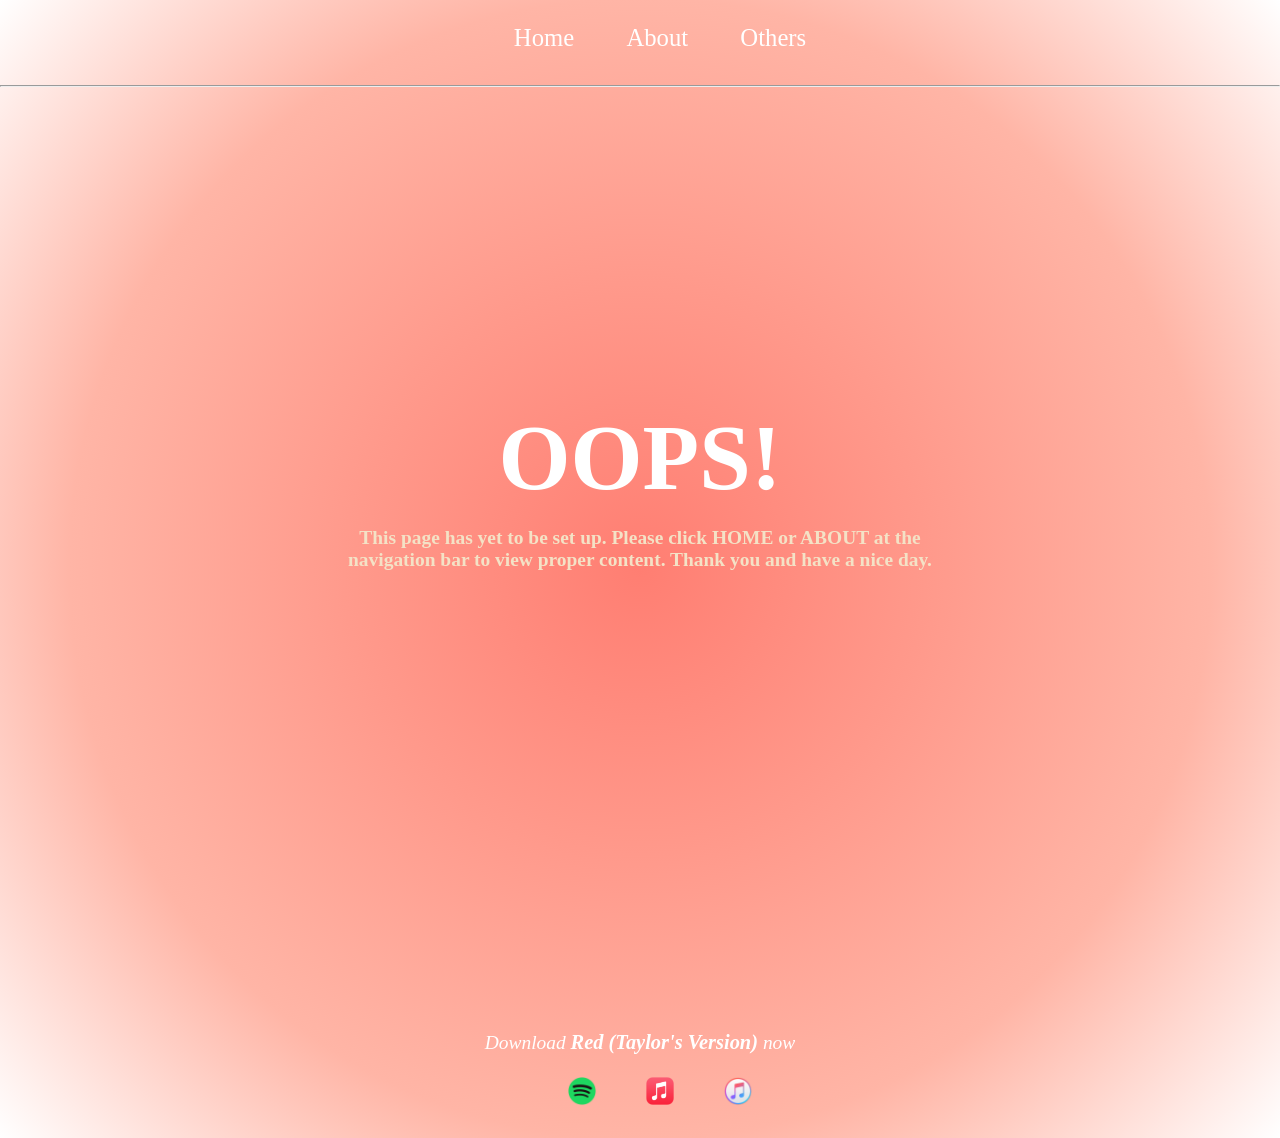
<file: others.html>
<!DOCTYPE html>
<!--tells the browser that this is a HTML5 document-->

<html lang="en">
<!--'html' tag tells the browser that everything inside it is html
'lang' attribute declares the language of the webpage, in this case english-->

	<head>
	<!--stores information of the head of the page (top of the page)-->
	
		<meta charset="utf-8">
		<!--translates the letters, numbers & symbols used into bytes understood by computers-->
		
		<meta name="viewport" content="width=device-width, initial-scale=1.0">
		<!--'name=viewport' specifies the name for the metadata, in this case the view visible to the user,
		'content=width=device-width' resizes the webpage to the width of any device it is viewed on,
		'content initial-scale=1' sets the initial zoom of the webpage to not be zoomed in/out-->
		
		<title>
		Red Taylor's Version
		</title>
		<!--'title' tag will show the text within it as the title of the page-->
		
		<link rel="icon" href="pics/redlogo.png" type="image/png">
		<!--'rel' specifies the relationship between this file and the linked document, so the image it is linked to will become the icon in the page title,
		'href' sets the destination, in this case a picture saved in the same folder as this file,
		'type' specifies the media type and '/png' is the subtype-->
		
		<link rel="stylesheet" href="style4.css">
		<!--links external CSS to style the webpage-->
		
	</head>
	<!--end of the head of the page-->
	
	
	<body>
	<!--main content of the webpage-->
	
		<header class="main-header">
		<!--'header' is top of the website page-->
		<!--'class' is used to specify certain elements within a class for CSS styling.
		class name can be changed for each element, in this case the class for the header is 'main-header'-->
		
			<nav class="nav">
			<!--'nav' tag defines a set of navigation links-->
			
				<ul>
				<!--'ul' tag is used for an unordered list; elements in the list will not numbered-->
					
					<!-- elements in a list (ordered and unordered) needs to be placed within an 'li' tag-->
					<li><a href="index.html"> Home </a></li>
					<li><a href="about.html"> About </a></li>
					<li><a href="others.html"> Others </a></li>
					<!--'a' tag defines a hyperlink,
					'href' sets the destination of the hyperlink-->
					
				</ul>
				<!--end of unordered list tag-->
				
			</nav>
			<!--end of 'nav' tag-->
			
			<hr>
			<!--horizontal line-->
			
		</header>
		<!--end of the header-->
		
		<section class="content container">
		<!--'section' tag defines a section in the file,
		'class=content container' refers to two classes within the same section for CSS styling-->
		
			<h1 class="heading">
			OOPS!
			</h1>
			<!--'h1' is the largest heading font size-->
			
			<h2 class="comment">
			This page has yet to be set up. Please click HOME or ABOUT at the navigation bar to view proper content. Thank you and have a nice day.
			</h2>
			<!--'h2' is the second largest heading font size-->
		
		</section>
		<!--end of section tag-->

		<footer class="footer">
		<!--'footer' tag indicates the content within it will always be under the other content of the webpage-->
		
			<i>Download <b>Red (Taylor's Version)</b> now</i>
			<!--'i' tag makes the text appear in italics,
			'b' tag makes the text appear bolded-->
			
			<ul>
				<li>
				<a href="https://redtaylorsversion.taylorswift.com/" target="_blank">
				<img class="download" src="pics/spotify.png" alt="Spotify Logo">
				</a>
				</li>
				<li>
				<a href="https://music.apple.com/us/album/1590368448?ign-itscg=30440&ign-itsct=catchall_p2" target="_blank">
				<img class="download" src="pics/applemusic.png" alt="Apple Music Logo">
				</a>
				</li>
				<li>
				<a href="https://music.apple.com/us/album/1589139584?ign-itscg=30440&ign-itsct=catchall_p3" target="_blank">
				<img class="download" src="pics/itunes.png" alt="iTunes Logo">
				</a>
				</li>
			</ul>
			
			<!--'img' is the image tag for HTML,
			'src' refers to the image source,
			'pics/' is the folder the image is from,
			'{name}.jpg' is the name of the image saved in the same folder as this file (changeable depending on the image to be used),
			'alt' is the alternate text that will appear if the image cannot be displayed-->
			
		</footer>
		<!--end of the footer of the page-->
		
	</body>
	<!--end of the webpage's content-->

</html>
<!--end of the html file-->
</file>
<file: style.css>
/* this affects all HTML elements on the page */
*{
	box-sizing: border-box;
	font-family: Garamond;
	font-size: 1.05em;
}
/* 'box-sizing: border-box' includes padding and border in the width and height of all elements and not just the default content-box,
'font-family' is the family of the font used on the webpage which is garamond, an in-built font for CSS,
'font-size' is the size of the font on the webpage, by using em as its unit, the text size can be adjusted in all browsers. the smaller the value, the smaller the font size and vice versa */

/* this affects all html elements under the html and body tag */
html, body {
	margin:0;
	padding: 0;
	background-color: rgba(156, 39, 6, 0.3);
}
/* 'margin' is used to create space around elements outside any defined borders. by setting it to 0, the top-bottom margin is auto and element will automatically be centered in the browser,
'padding' is used to create space around elements inside any defined borders. by setting it to 0, there is no space between the content and border box. a higher padding value will create more space around an element and vice versa,
'background-color' refers to the colour of the background. it is defined by using rgb color code and a (alpha) for transparency [with 1 being opaque and 0 being transparent] */

/* this affects all html elements within the <ul> tag under the 'nav' class */
.nav ul {
	margin:0;
	text-align: center;
}
/* 'text-align' aligns the text according to its value, in this case, centered */

/* this affects all html elements within the <li> tag in the <ul> tag under the 'nav' class */
.nav li {
	display: inline-block;
	padding: 0.5em;
	color: white;
	font-size: 1.1em;
	font-weight: lighter;
}
/* 'display: inline-block' does not add a line-break after each element, making the elements appear in one line,
'font-weight' sets the thickness/thinness of a text. 'lighter' makes the text not as thick as other texts */

/* this affects all html elements within the <a> tag under the 'nav' class */
.nav a {
	display: inline-block;
	color: white;
	padding: 0.5em;
	text-decoration: none;
	font-size: 1.1em;
	font-weight: lighter;
}
/* 'color' refers to the color of the text that appears instead of the hyperlink and can be defined using rgb/rgba/hex codes,
'text-decoration: none' removes the underline that is available by default when a hyperlink is attached */
 
/* this affects all html elements under the 'main-header' class */
.main-header {
	background-image: url("pics/headerbg.jpg");
	background-color: rgba(0,0,0,0.6);
	background-blend-mode: multiply;
	padding-bottom: 30px;
}
/* 'background-image' refers to the image used for the webpage's background, by adding the url value the background image will be the image linked by the url,
'background-blend-mode' defines the blending of background properties, in this case background-image and background-color. 'multiply' sets the background properties to be multiplied and produces a blend of the background properties,
'padding-bottom' sets the bottom padding of an element, here by 30pixels  */

/* this affects all html elements under the 'headline' class */
.headline {
	text-align: center;
	margin: 0;
	font-size: 2em;
	color: white;
}

/* this affects all html elements under the 'content' class */
.content {
	margin: 1em;
}
/* this is a generic setting for  everything under the 'content' class to have a margin of 1em */

/* this affects all html elements under the 'container' class */
.container {
	max-width: 700px;
	margin: auto;
	padding: 1.5em;
	text-align: justify;
}
/* these are visual changes that appear after the 'content' class while being in the same tag,
'max-width' defines the maximum width of an element on a device's screen, the larger it is, the wider the width of the webpage's content,
'margin: auto' sets the left-right margin of the elements automatically, making it centered */

/* this affects all html elements under the 'cover' class */
.cover {
	width: 250px;
	height: 250px;
	position: relative;
	left: 75px;
}
/* 'width' and 'height' refers to the width and height of the elements (in this case: images),
'position' specifies the positioning method, 'relative' means the elements are positioned relative to its normal position,
by setting 'left' the position of the element is adjusted from the left by the amount specified, here it is 75pixels  */

/* this affects all html elements under the 'comment' class */
.comment {
	margin: 0;
	text-align: center;
	font-size: 0.95em;
}

/* this affects all html elements within the <a> tag under the 'tweet' class */
.tweet a {
	color: rgb(194, 24, 7);
}

/* this affects all html elements under the 'tracklist' class */
.tracklist {
	max-width: 700px;
	margin: 0;
}

/* this affects all html elements within the <a> tag under the 'content2' class */
.content2 a {
	text-decoration: none;
	color: rgb(194, 24, 7);
}

/* this affects all html elements under the 'button' class */
.button {
	background-color: rgba(156, 39, 6, 0.8);
	color: rgb(36,36,36);
	padding: 15px 32px;
	text-align: center;
	font-size: 16px;
	border-radius: 20px;
}
/* since this element is a button in html, it automatically has a border,
'border-radius' defines the radius of its corners, here we specify it using pixels */

/* this affects all html elements within the <a> tag in the 'button' class */
.button a {
	text-decoration: none;
	color: black;
}

/* this affects all html elements under the 'button' class but only when the mouse is over it */
.button:hover {
	background-color: rgb(156, 39, 6)
}
/* background color of the button will change to the color specified using rgb code when the mouse hovers over the button */

/* this affects all html elements under the 'footer' class */
.footer {
	background-image: url("pics/headerbg.jpg");
	background-position: bottom;
	background-color: rgba(0,0,0,0.6);
	background-blend-mode: multiply;
	color: white;
	padding: 0.25em;
	text-align: center;
}
/* background-position' refers to the position of the image used as the background. 'bottom' refers to the bottom of the image */

/* this affects all html elements within the <ul> tag under the 'footer' class */
.footer ul {
	margin:0;
}

/* this affects all html elements within the <li> tag in the <ul> tag under the 'footer' class */
.footer li {
	display: inline-block;
	padding: 1.0em;
	color: white;
	font-size: 1.1em;
	font-weight: lighter;
}

/* this affects all html elements under the 'download' class */
.download {
	width: 30px;
	height: 30px;
}
</file>
<file: style3.css>
/* this affects all HTML elements on the page */
*{
	box-sizing: border-box;
	font-family: Garamond;
	font-size: 1.05em;
}
/* 'box-sizing: border-box' includes padding and border in the width and height of all elements,
'font-family' is the family of the font used on the webpage which is garamond, an in-built font for CSS,
'font-size' is the size of the font on the webpage, by using em as its unit, the text size can be adjusted in all browsers. the smaller the value, the smaller the font size and vice versa */

/* this affects all html elements under the html and body tag */
html, body {
	margin:0;
	padding:0;
	background-color: rgba(156, 39, 6, 0.3);
}
/* 'margin' is used to create space around elements outside any defined borders. by setting it to 0, the top-bottom margin is auto and element will automatically be centered by the browser,
'padding' is used to create space around elements inside any defined borders. by setting it to 0, there is no space between the content and border box,
'background-color' refers to the colour of the background. it is defined by using rgb color code and a (alpha) for transparency [with 1 being opaque and 0 being transparent] */

/* this affects all html elements within the <ul> tag under the 'nav' class */
.nav ul {
	margin:0;
	text-align: center;
}
/* 'text-align' aligns the text according to its value, in this case, centered */

/* this affects all html elements within the <li> tag in the <ul> tag under the 'nav' class */
.nav li {
	display: inline-block;
	padding: 0.5em;
	color: white;
	font-size: 1.1em;
	font-weight: lighter;
}
/* 'display: inline-block' does not add a line-break after each element, making the elements appear in one line,
'padding: 0.5em' creates space around each element in the <li> tag so that they aren't too close to each other,
'font-weight' sets the thickness/thinnest of the text. 'lighter' makes the text not as thick as other texts */

/* this affects all html elements within the <a> tag under the 'nav' class */
.nav a {
	display: inline-block;
	color: white;
	padding: 0.5em;
	text-decoration: none;
	font-size: 1.1em;
	font-weight: lighter;
}
/* 'color' refers to the color of the text that appears instead of the hyperlink and can be defined using rgb/rgba/hex codes,
'text-decoration: none' removes the underline that is available by default when a hyperlink is attached */

/* this affects all html elements under the 'main-header' class */
.main-header {
	background-image: url("pics/redbg.jpg");
	background-color: rgba(0,0,0,0.6);
	background-blend-mode: multiply;
	padding-bottom: 30px;
}
/* 'background-image' refers to the image used for the webpage's background, by adding the url value the background image will be the image attached to the url,
'background-blend-mode' defines the blending of background properties, in this case background-image and background-color. 'multiply' sets the background properties to be multiplied and produces a blend of the background properties,
'padding-bottom' sets the bottom padding of an element, here by 30pixels  */

/* this affects all html elements under the 'headline' class */
.headline {
	text-align: center;
	margin: 0;
	font-size: 2em;
	color: white;
}

/* this affects all html elements under the 'content' class */
.content {
	margin: 1em;
}

/* this affects all html elements under the 'container' class */
.container {
	max-width: 700px;
	margin: auto;
	padding: 1.5em;
	text-align: justify;
}
/* visual changes that appear after the 'content' class despite while in the same tag,
'max-width' defines the maximum width of an element on a device's screen, the larger it is, the wider the width of the webpage's content,
'margin: auto' sets the left-right margin of the elements automatically, making it centered */

/* this affects all html elements under the 'title' class */
.title {
	text-align: center
}

/* this affects all html elements under the 'comment' class */
.comment {
	text-align: right;
	font-size: 0.95em;
	text-align: center;
	border-bottom-style: solid;
	border-color: rgb(124, 10, 2);
}
/* 'border-bottom-style' specifies the style of the bottom border which is set to none by default. by setting it to solid, there will be a visible bottom border for the element,
'border-color' specifies the color of the border, which is defined using rgb color code */

/* this affects all html elements under the 'comment' class within the <a> tag */
.comment a {
	text-decoration: none; 
	color: rgb(194, 24, 7);
}

/* this affects all html elements under the 'image1' class */
.image1 {
	width: 160px;
	height: 160px;
	float: left;
	margin: 15px;
	border-radius: 50%;
}
/* 'width' and 'height' refers to the width and height of the elements (which are images), specified using pixel values,
'float' specifies the ability of an element to float. by setting its value to left, it floats to the left. the element's floating position depends on its value,
setting the margin to 15px adds space between the element and the following element,
'border-radius' efines the radius of its corners, here we use percentage */

/* this affects all html elements under the 'image2' class */
.image2 {
	width: 160px;
	height: 160px;
	float: right;
	margin: 15px;
	border-radius: 50%;
}

/* this affects all html elements within the <a> tag under the 'paragraph' class */
.paragraph a {
	text-decoration: none;
	color: rgb(194, 24, 7);
}

/* this affects all html elements under the 'video' class */
.video {
	position: relative;
	width: 100%;
	height: auto;
}
/* a width of 100% means that the element will follow the max-width of the webpage,
by setting 'height: auto' the element will automatically adjust its height so that it will be displayed correctly */

/* this affects all elements under the iframe tag */
iframe {
	border: 0;
	width: 560px;
	height: 315px;
}
/* setting the border to 0 removes the border that is available by default around the element */

/* this affects all html elements under the 'footer' class */
.footer {
	background-image: url("pics/redbg.jpg");
	background-position: bottom;
	background-color: rgba(0,0,0,0.6);
	background-blend-mode: multiply;
	color: white;
	padding: 0.25em 0;
	text-align: center;
}
/* background-position' refers to the position of the image used as the background. 'bottom' refers to the bottom of the image */

/* this affects all html elements within the <ul> tag under the 'footer' class */
.footer ul {
	margin:0;
}

/* this affects all html elements within the <li> tag in the <ul> tag under the 'footer' class */
.footer li {
	display: inline-block;
	padding: 1.0em;
	color: white;
	font-size: 1.1em;
	font-weight: lighter;
}

/* this affects all html elements under the 'download' class */
.download {
	width: 30px;
	height: 30px;
}
</file>
<file: style2.css>
/* this affects all HTML elements on the page */
*{
	box-sizing: border-box;
	font-family: Garamond;
	font-size: 1.05em;
}
/* 'box-sizing: border-box' includes padding and border in the width and height of all elements,
'font-family' is the family of the font used on the webpage which is garamond, an in-built font for CSS,
'font-size' is the size of the font on the webpage, by using em as its unit, the text size can be adjusted in all browsers. the smaller the value, the smaller the font size and vice versa */

/* this affects all html elements under the html and body tag */
html, body {
	margin:0;
	padding: 0;
	background-color: rgba(212, 91, 18, 0.3);
}
/* 'margin' is used to create space around elements outside any defined borders. by setting it to 0, the top-bottom margin is auto and element will automatically be centered by the browser,
'padding' is used to create space around elements inside any defined borders. by setting it to 0, there is no space between the content and border box,
'background-color' refers to the colour of the background. it is defined by using rgb color code and a (alpha) for transparency [with 1 being opaque and 0 being transparent] */

/* this affects all html elements within the <ul> tag under the 'nav' class */
.nav ul {
	margin:0;
	text-align: center;
}
/* 'text-align' aligns the text according to its value, in this case, centered */

/* this affects all html elements within the <li> tag in the <ul> tag under the 'nav' class */
.nav li {
	display: inline-block;
	color: white;
	padding: 0.5em;
	font-size: 1.1em;
	font-weight: lighter;
}
/* 'display: inline-block' does not add a line-break after each element, making the elements appear in one line,
'padding: 0.5em' creates space around each element in the <li> tag so that they aren't too close to each other,
'font-weight' sets the thickness/thinnest of a text. 'lighter' makes the text not as thick as other texts */

/* this affects all html elements within the <a> tag under the 'nav' class */
.nav a {
	display: inline-block;
	color: white;
	padding: 0.5em;
	text-decoration: none;
	font-size: 1.1em;
	font-weight: lighter;
}
/* 'color' refers to the color of the text that appears instead of the hyperlink and can be defined using rgb/rgba/hex codes,
'text-decoration: none' removes the underline that is available by default when a hyperlink is attached */

/* this affects all html elements under the 'main-header' class */
.main-header {
	background-image: url("pics/background.jpg");
	background-color: rgba(0,0,0,0.6);
	background-blend-mode: multiply;
	padding-bottom: 30px;
}
/* 'background-image' refers to the image used for the webpage's background. by adding the url value the background image will be the image attached to the url,
'background-blend-mode' defines the blending of background properties, in this case background-image and background-color. 'multiply' sets the background properties to be multiplied and produces a blend of the background properties,
'padding-bottom' sets the bottom padding of an element, here by 30pixels  */

/* this affects all html elements under the 'content' class */
.content {
	margin: 1em;
}

/* this affects all html elements within the <a> tag under the 'content' class */
.content a {
	text-decoration: none;
	color: rgb(202, 52, 51);
}

/* this affects all html elements under the 'container' class */
.container {
	max-width: 700px;
	margin: auto;
	padding: 1.5em;
	text-align: justify;
}
/* visual changes that appear after the 'content' class while being in the same tag,
'max-width' defines the maximum width of an element on a device's screen, the larger it is, the wider the width of the webpage's content,
'margin: auto' sets the left-right margin of the elements automatically, making it centered */

/* this affects all html elements under the 'title1' class */
.title1 {
	font-size: 1.3em
}

/* this affects all html elements under the 'image' class */
.image {
	width: 300px;
	height: 200px;
	position: relative;
	left: 170px;
}
/* 'width' and 'height' refers to the width and height of the elements (which are images) specified using pixel values,
'position' specifies the positioning method, 'relative' means the elements are positioned relative to its normal position,
by setting 'left' the position of the element is adjusted from the left by the amount specified, here it is 170pixels  */

/* this affects all html elements under the 'comment' class */
.comment {
	margin: 0;
	text-align: center;
	font-size: 0.95em;
}

/* this affects all html elements under the 'title2' class */
.title2 {
	text-align: center;
	font-size: 1.05em;
}

/* this affects all html elements under the 'player' class */
.player {
	width: 100%;
	height: 30px;
	opacity: 0.5;
}
/* setting the width to 100% makes the width of the element the same as the max-width of the webpage,
'opacity' determines the opacity of the element, the higher the value it becomes more opaque and vice versa */

/* this affects all html elements under the 'heading' class */
.heading {
	text-align: center;
}

/* this affects all html elements under the 'lyrics' class */
.lyrics {
	text-align: center;
	color: darkred
}
/* darkred is a built-in color in CSS */

/* this affects all html elements under the 'image2' class */
.image2 {
	position: relative;
	left: 190px;
	width: 250px;
	height: 250px;
	margin: 0;
}

/* this affects all html elements under the 'footer' class */
.footer {
	background-image: url("pics/background.jpg");
	background-position: bottom;
	background-color: rgba(0,0,0,0.6);
	background-blend-mode: multiply;
	color: white;
	padding: 0.25em 0;
	text-align: center;
}
/* background-position' refers to the position of the image used as the background. 'bottom' refers to the bottom of the image */

/* this affects all html elements within the <ul> tag under the 'footer' class */
.footer ul {
	margin:0;
}

/* this affects all html elements within the <li> tag in the <ul> tag under the 'footer' class */
.footer li {
	display: inline-block;
	padding: 1.0em;
	color: white;
	font-size: 1.1em;
	font-weight: lighter;
}

/* this affects all html elements under the 'download' class */
.download {
	width: 30px;
	height: 30px;
}
</file>
<file: style4.css>
/* this affects all HTML elements on the page */
*{
	box-sizing: border-box;
	font-family: Garamond;
	font-size: 1.05em;
}
/* 'box-sizing: border-box' includes padding and border in the width and height of all elements,
'font-family' is the family of the font used on the webpage which is garamond, an in-built font for CSS,
'font-size' is the size of the font on the webpage, by using em as its unit, the text size can be adjusted in all browsers. the smaller the value, the smaller the font size and vice versa */

/* this affects all html elements under the html and body tag */
html, body {
	margin:0;
	padding:0;
	background-image: radial-gradient(circle, #FF7E72, #FF998B, #FFB5A6, #FFFFFF);
}
/* 'margin' is used to create space around elements outside any defined borders. by setting it to 0, the top-bottom margin is auto and element will automatically be centered by the browser,
'padding' is used to create space around elements inside any defined borders. by setting it to 0, there is no space between the content and border box, and when the value increases the space also increases,
'background-image' refers to the image of the background, by setting its value to 'radial-gradient' the background image will be a radial gradient in accordance to (shape, center color, second color, third color, outermost color) */

/* this affects all html elements within the <ul> tag under the 'nav' class */
.nav ul {
	margin:0;
	text-align: center;
}
/* 'text-align' aligns the text according to its value, in this case, centered */

/* this affects all html elements within the <li> tag in the <ul> tag under the 'nav' class */
.nav li {
	display: inline-block;
	padding: 0.5em;
	color: white;
	font-size: 1.1em;
	font-weight: lighter;
}
/* 'display: inline-block' does not add a line-break after each element, making the elements appear in one line,
'padding: 0.5em' creates space around each element in the <li> tag so that they aren't too close to each other,
'font-weight' sets the thickness/thinness of a text. 'lighter; makes the text not as thick as other texts */

/* this affects all html elements within the <a> tag under the 'nav' class */
.nav a {
	display: inline-block;
	color: white;
	padding: 0.5em;
	text-decoration: none;
	font-size: 1.1em;
	font-weight: lighter;
}
/* 'color' refers to the color of the text that appears instead of the hyperlink and can be defined using rgb/rgba/hex codes,
'text-decoration: none' removes the underline that is available by default when a hyperlink is attached */

/* this affects all html elements under the 'main-header' class */
.main-header {
	padding-bottom: 30px;
}
/* 'padding-bottom' sets the bottom padding of an element, here by 30pixels  */

/* this affects all html elements under the 'content' class */
.content {
	margin: 100px;
	width: 100%;
	height: 100vh;
}
/* margin of 100px creates a space outside all borders of 100pixels,
setting the width to 100% makes the width of the element the same as the max-width,
setting the height to 100vh means the height of the element will be the same as 100% of the viewport height of the screen */

/* this affects all html elements under the 'container' class */
.container {
	max-width: 700px;
	margin: auto;
	padding: 1.5em;
	text-align: center;
}
/* visual changes that appear after the 'content' class while being in the same tag,
'max-width' defines the maximum width of an element on a device's screen,
'margin: auto' sets the left-right margin of the elements automatically, making it centered */

/* this affects all html elements under the 'heading' class */
.heading {
	margin-top: 250px;
	margin-bottom: 0;
	font-size: 5.0em;
	color: white;
}
/* 'margin-top' and 'margin-bottom' specifies the top and bottom margin of an element instead of the overall margin around the element */

/* this affects all html elements under the 'comment' class */
.comment {
	color: rgb(244, 226, 198);
}

/* this affects all html elements under the 'footer' class */
.footer {
	color: white;
	padding: 0.25em 0;
	text-align: center;
}

/* this affects all html elements within the <ul> tag under the 'footer' class */
.footer ul {
	margin:0;
}

/* this affects all html elements within the <li> tag in the <ul> tag under the 'footer' class */
.footer li {
	display: inline-block;
	padding: 1.0em;
	color: white;
	font-size: 1.1em;
	font-weight: lighter;
}

/* this affects all html elements under the 'download' class */
.download {
	width: 30px;
	height: 30px;
}
/* 'width' and 'height' refers to the width and height of the elements (which are images) specified using pixel values */
</file>
